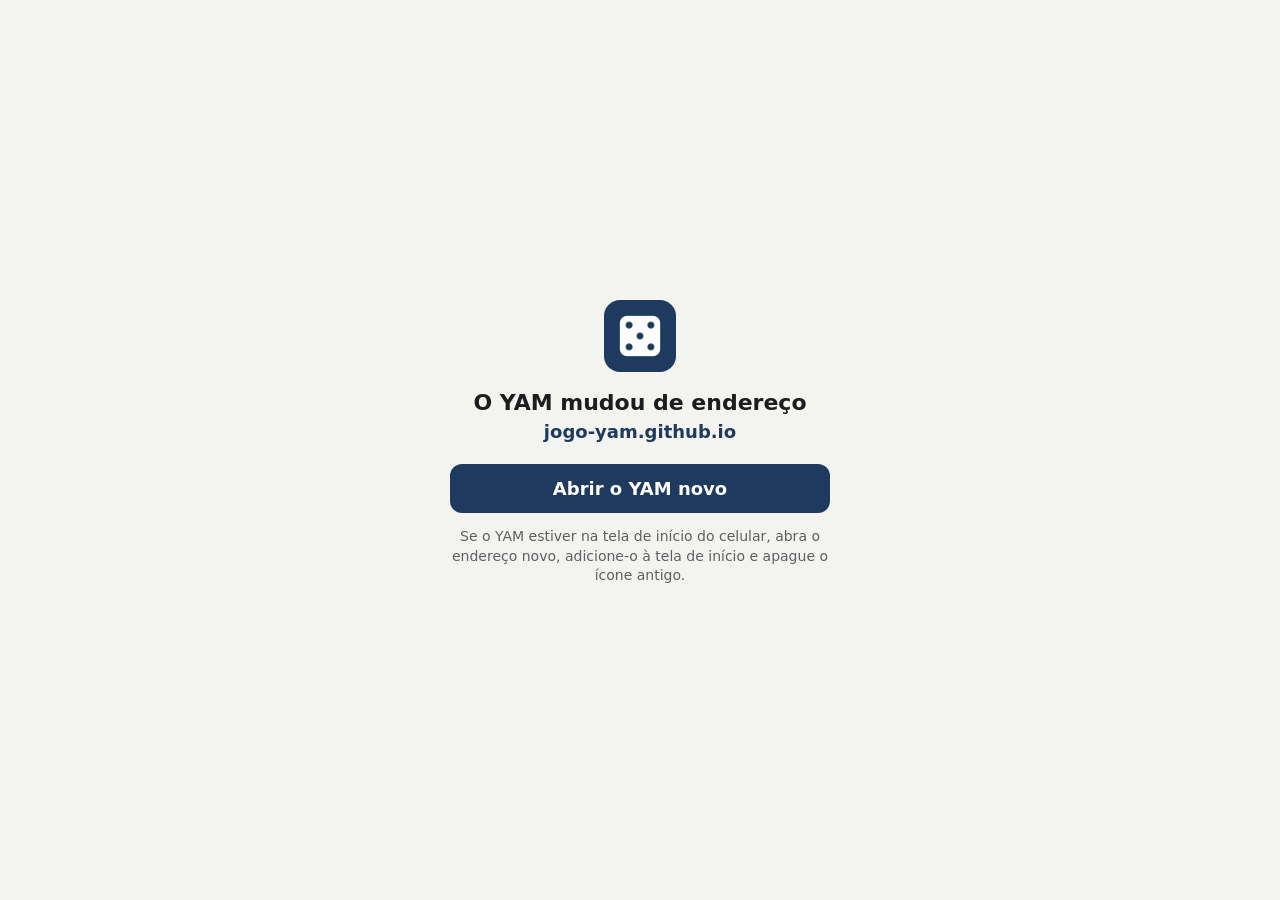
<file: index.html>
<!DOCTYPE html>
<html lang="pt-BR">
<head>
  <meta charset="UTF-8">
  <title>YAM mudou de endereço</title>
  <meta name="viewport" content="width=device-width, initial-scale=1.0, viewport-fit=cover">
  <meta name="theme-color" content="#1f3a5f">
  <link rel="icon" type="image/png" sizes="32x32" href="favicon-32.png">
  <link rel="apple-touch-icon" href="apple-touch-icon.png">
  <style>
    :root {
      --fundo: #f3f3f0; --texto: #1d1d1f; --texto-suave: #5f5f63;
      --destaque: #1f3a5f; --destaque-texto: #ffffff;
    }
    @media (prefers-color-scheme: dark) {
      :root { --fundo: #121212; --texto: #f2f2f2; --texto-suave: #a8a8ad; --destaque: #3d6ea8; }
    }
    * { box-sizing: border-box; }
    body {
      margin: 0;
      min-height: 100dvh;
      display: grid;
      place-items: center;
      padding: max(24px, env(safe-area-inset-top)) 16px max(24px, env(safe-area-inset-bottom));
      background: var(--fundo);
      color: var(--texto);
      font-family: system-ui, -apple-system, "Segoe UI", Roboto, Arial, sans-serif;
      text-align: center;
    }
    main { width: 100%; max-width: 380px; }
    img { width: 72px; height: 72px; border-radius: 16px; }
    h1 { font-size: 22px; margin: 14px 0 6px; }
    .novo { margin: 0 0 22px; font-size: 18px; font-weight: 700; color: var(--destaque); }
    .dica { color: var(--texto-suave); font-size: 14px; line-height: 1.4; }
    .botao {
      display: block;
      padding: 14px;
      border-radius: 12px;
      background: var(--destaque);
      color: var(--destaque-texto);
      font-size: 18px;
      font-weight: 700;
      text-decoration: none;
      margin-bottom: 14px;
    }
  </style>
</head>
<body>
<main>
  <img src="apple-touch-icon.png" alt="">
  <h1>O YAM mudou de endereço</h1>
  <p class="novo">jogo-yam.github.io</p>
  <a class="botao" href="https://jogo-yam.github.io/">Abrir o YAM novo</a>
  <p class="dica">Se o YAM estiver na tela de início do celular, abra o endereço novo,
    adicione-o à tela de início e apague o ícone antigo.</p>
</main>
<script>
  // o app antigo não roda mais aqui: tira o service worker e o cache dele
  if ("serviceWorker" in navigator) {
    navigator.serviceWorker.getRegistrations().then(rs => rs.forEach(r => r.unregister())).catch(() => {});
  }
  if (window.caches) caches.keys().then(ks => ks.forEach(k => caches.delete(k))).catch(() => {});
</script>
</body>
</html>
</file>
